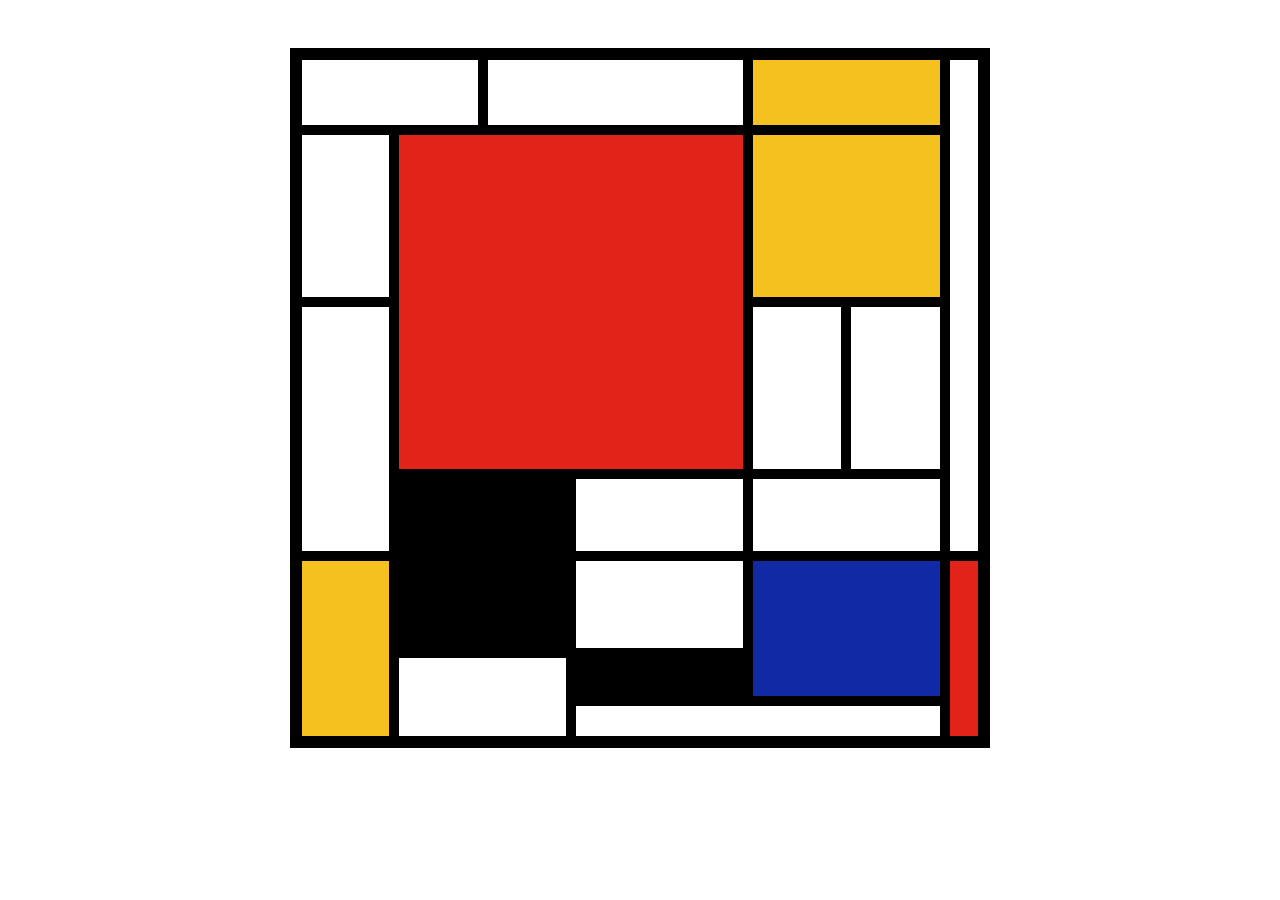
<file: hw7/index.html>
<!doctype html>
<html lang="uk">
  <head>
    <meta charset="UTF-8" />
    <title>таблиця</title>
    <link rel="stylesheet" href="style.css" />
  </head>
  <body>
    <table>
      <colgroup>
        <col style="width: 10%" />
        <col style="width: 9%" />
        <col style="width: 9%" />
        <col style="width: 18%" />
        <col style="width: 10%" />
        <col style="width: 10%" />
        <col style="width: 4%" />
      </colgroup>

      <tr style="height: 11%">
        <td class="white" colspan="2"></td>
        <td class="white" colspan="2"></td>
        <td class="yellow" colspan="2"></td>
        <td class="white" colspan="1" rowspan="4"></td>
      </tr>
      <tr style="height: 25%">
        <td class="white"></td>
        <td class="red" colspan="3" rowspan="2"></td>
        <td class="yellow" colspan="2"></td>
      </tr>
      <tr style="height: 25%">
        <td class="white" rowspan="2"></td>
        <td class="white"></td>
        <td class="white"></td>
      </tr>
      <tr style="height: 12%">
        <td class="black" rowspan="2" colspan="2"></td>
        <td class="white" colspan="1"></td>
        <td class="white" colspan="2"></td>
      </tr>
      <tr style="height: 14%">
        <td class="yellow" rowspan="3"></td>
        <td class="white"></td>
        <td class="blue" colspan="2" rowspan="2"></td>
        <td class="red" colspan="1" rowspan="3"></td>
      </tr>
      <tr style="height: 7%">
        <td class="white" rowspan="2" colspan="2"></td>
        <td class="black"></td>
      </tr>
      <tr style="height: 6%">
        <td class="white" colspan="3"></td>
      </tr>
    </table>
  </body>
</html>
</file>
<file: hw7/style.css>
body {
  background: #ffffff;
  display: flex;
  justify-content: center;
  padding: 40px 10px;
  font-family: Arial, sans-serif;
}

table {
  border-collapse: collapse;
  width: 700px;
  height: 700px;
  table-layout: fixed;
  border: 12px solid #000000;
}

td {
  border: 10px solid #000000;
  padding: 0;
  margin: 0;
}

.white {
  background-color: #ffffff;
}
.red {
  background-color: #e2231a;
}
.yellow {
  background-color: #f4c11f;
}
.blue {
  background-color: #1029a4;
}
.black {
  background-color: #000;
}
</file>
